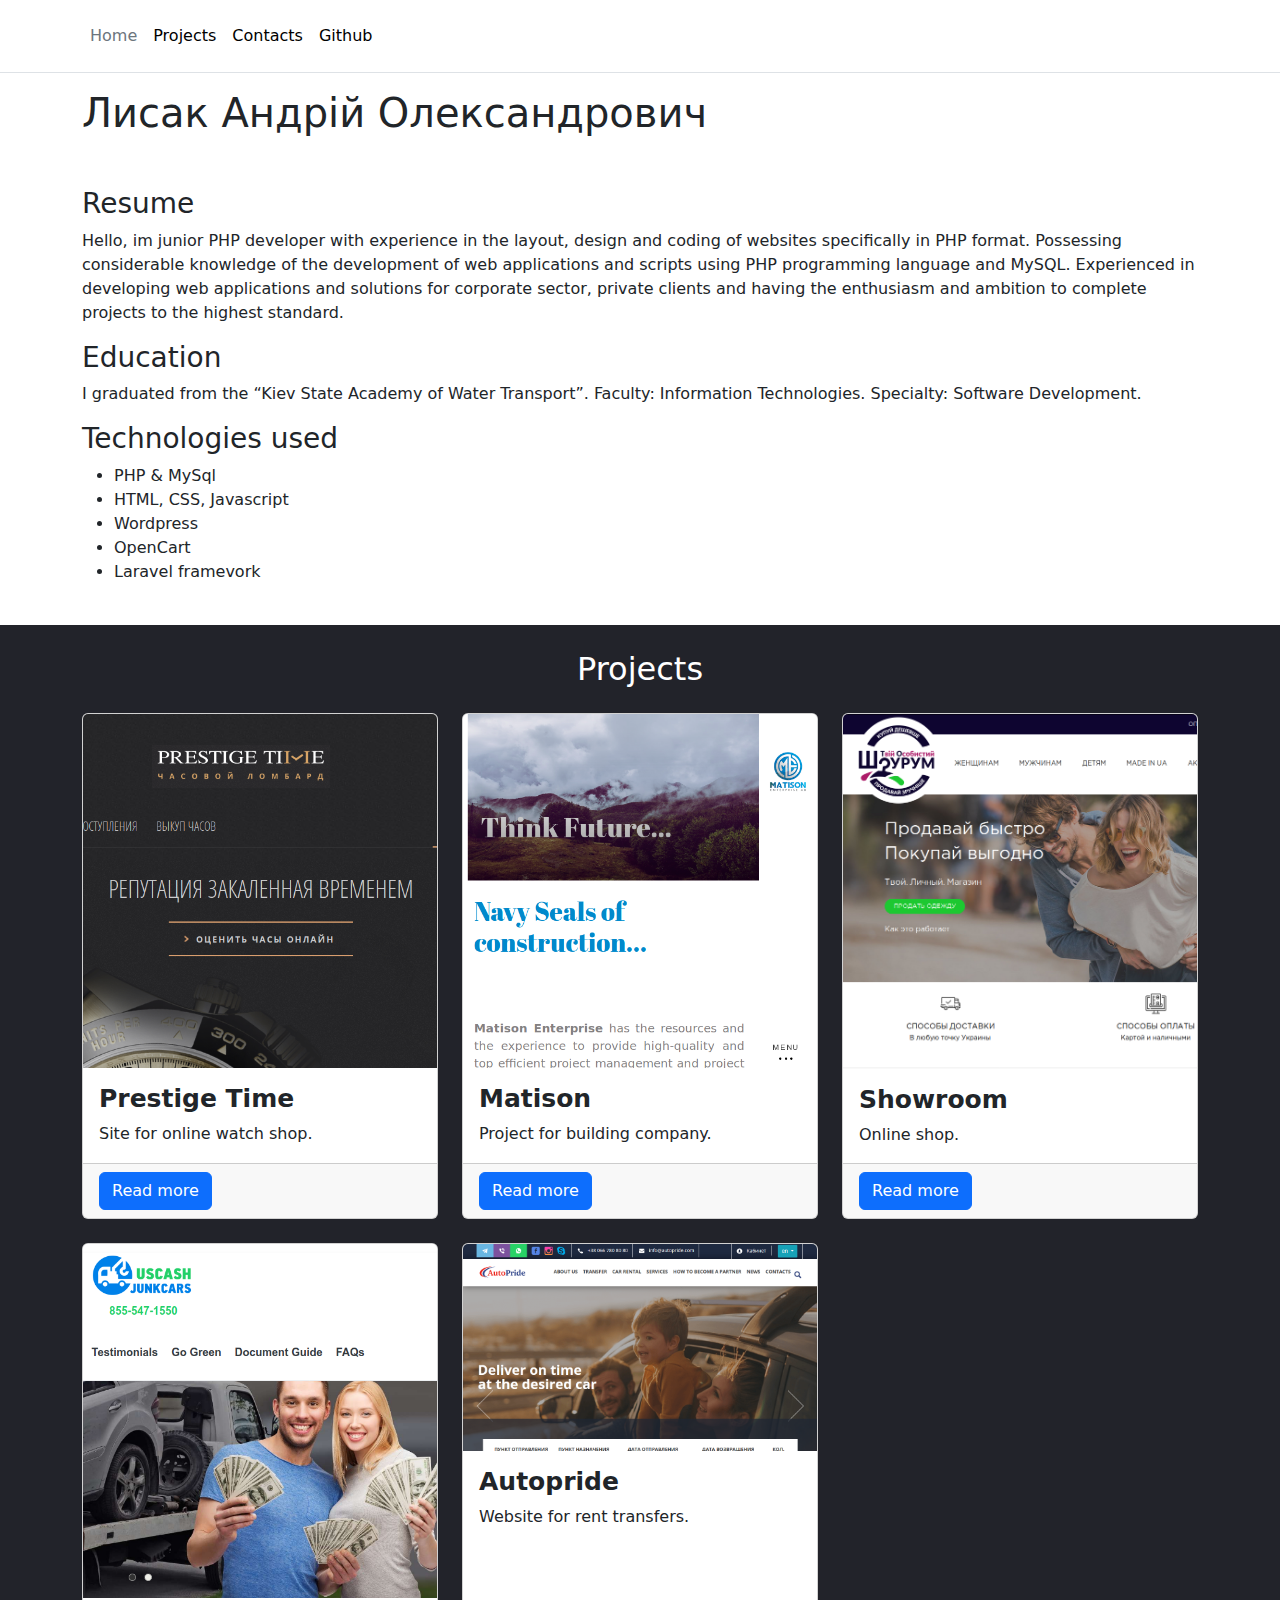
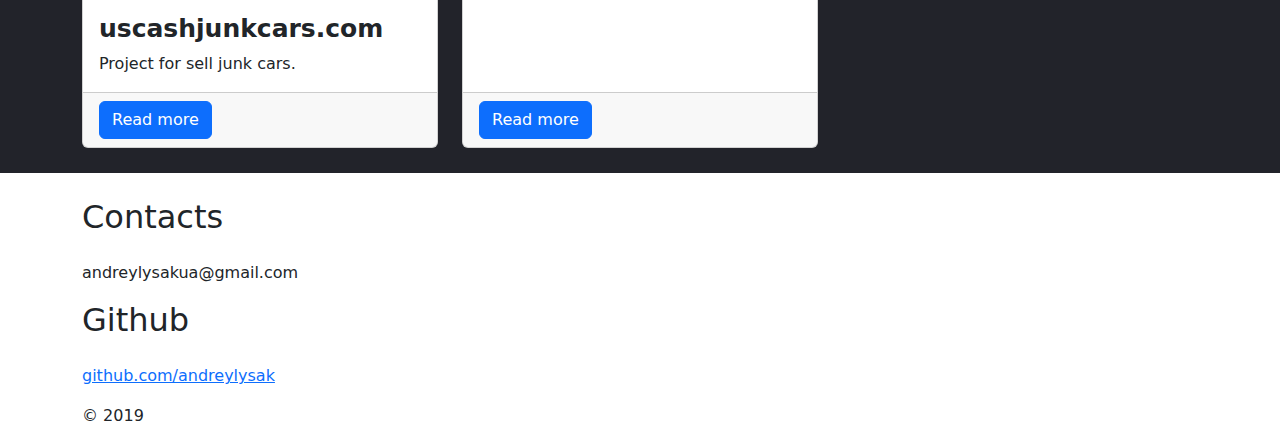
<file: index.html>
<!doctype html>
<html lang="en">
	<head>
    	<meta charset="utf-8">
    	<meta name="viewport" content="width=device-width, initial-scale=1">
    	<title>Лисак Андрій Олександрович</title>
    	<link rel="stylesheet" type="text/css" href="css/bootstrap.min.css" />
		<link rel="stylesheet" type="text/css" href="css/main.css" />
    </head>
    <body>
		<div id="header">
			<header class="p-3 mb-3 border-bottom">
				<div class="container">
					<div class="d-flex flex-wrap align-items-center justify-content-center justify-content-lg-start">
						<!--
						<a href="#" class="d-flex align-items-center mb-2 mb-lg-0 link-body-emphasis text-decoration-none header-logo">
						  A
						</a>
						-->
						<ul class="nav col-12 col-lg-auto me-lg-auto mb-2 justify-content-center mb-md-0">
						  <li><a href="#home" class="nav-link px-2 link-secondary">Home</a></li>
						  <li><a href="#projects" class="nav-link px-2 link-body-emphasis">Projects</a></li>
						  <li><a href="#contacts" class="nav-link px-2 link-body-emphasis">Contacts</a></li>
						  <li><a href="#github" class="nav-link px-2 link-body-emphasis">Github</a></li>
						</ul>
					</div>
				</div>
			</header>
		</div>
		<div id="content">
			<div id="description" class="section-description">
				<div class="container">
					<h1 class="section-description-title">Лисак Андрій Олександрович</h1>
					<h3>Resume</h3>
					<p>Hello, im junior PHP developer with experience in the layout, design and coding of websites specifically in PHP format. Possessing considerable knowledge of the development of web applications and scripts using PHP programming language and MySQL. Experienced in developing web applications and solutions for corporate sector, private clients and having the enthusiasm and ambition to complete projects to the highest standard.</p>
					<h3>Education</h3>
					<p>I graduated from the “Kiev State Academy of Water Transport”. Faculty: Information Technologies. Specialty: Software Development.</p>
					<h3>Technologies used</h3>
					<ul>
						<li>PHP & MySql</li>
						<li>HTML, CSS, Javascript</li>
						<li>Wordpress</li>
						<li>OpenCart</li>
						<li>Laravel framevork</li>
					</ul>
				</div>
			</div>
			<div id="projects" class="section-projects">
				<div class="container">
					<h2 class="section-title text-center section-title-light">Projects</h2>
					<div class="projects-cards">
						<div class="row row-cols-3 gy-4">
							<div class="col">
								<div class="card h-100">
									<img src="images/p4_1.png" class="card-img-top" alt="">
									<div class="card-body">
										<h5 class="card-title">Prestige Time</h5>
										<p class="card-text">Site for online watch shop.</p>
									</div>
									<div class="card-footer">
										<a href="/projects/1.html" class="btn btn-primary">Read more</a>
									</div>
								</div>
							</div>
							<div class="col">
								<div class="card h-100">
									<img src="images/p3_1.png" class="card-img-top" alt="">
									<div class="card-body">
										<h5 class="card-title">Matison</h5>
										<p class="card-text">Project for building company.</p>
									</div>
									<div class="card-footer">
										<a href="/projects/2.html" class="btn btn-primary">Read more</a>
									</div>
								</div>
							</div>
							<div class="col">
								<div class="card h-100">
									<img src="images/p1_7.png" class="card-img-top" alt="">
									<div class="card-body">
										<h5 class="card-title">Showroom</h5>
										<p class="card-text">Online shop.</p>
									</div>
									<div class="card-footer">
										<a href="/projects/3.html" class="btn btn-primary">Read more</a>
									</div>
								</div>
							</div>
							<div class="col">
								<div class="card h-100">
									<img src="images/p1_10.png" class="card-img-top" alt="">
									<div class="card-body">
										<h5 class="card-title">uscashjunkcars.com</h5>
										<p class="card-text">Project for sell junk cars.</p>
									</div>
									<div class="card-footer">
										<a href="/projects/4.html" class="btn btn-primary">Read more</a>
									</div>
								</div>
							</div>
							<div class="col">
								<div class="card h-100">
									<img src="images/autopride_1.PNG" class="card-img-top" alt="">
									<div class="card-body">
										<h5 class="card-title">Autopride</h5>
										<p class="card-text">Website for rent transfers.</p>
									</div>
									<div class="card-footer">
										<a href="/projects/5.html" class="btn btn-primary">Read more</a>
									</div>
								</div>
							</div>
						</div>
					</div>
				</div>
			</div>
			<div id="contacts" class="section-contacts">
				<div class="container">
					<h2 class="section-title">Contacts</h2>
					<p>andreylysakua@gmail.com</p>
				</div>
			</div>
			<div id="github" class="section-github">
				<div class="container">
					<h2 class="section-title">Github</h2>
					<p><a href="https://github.com/andreylysak">github.com/andreylysak</a></p>
				</div>
			</div>
		</div>
		<div id="footer">
			<div class="container">
				<p>&copy; 2019</p>
			</div>
		</div>

    	<script src="js/bootstrap.bundle.min.js" type="text/javascript"></script>
	</body>
</html>
</file>
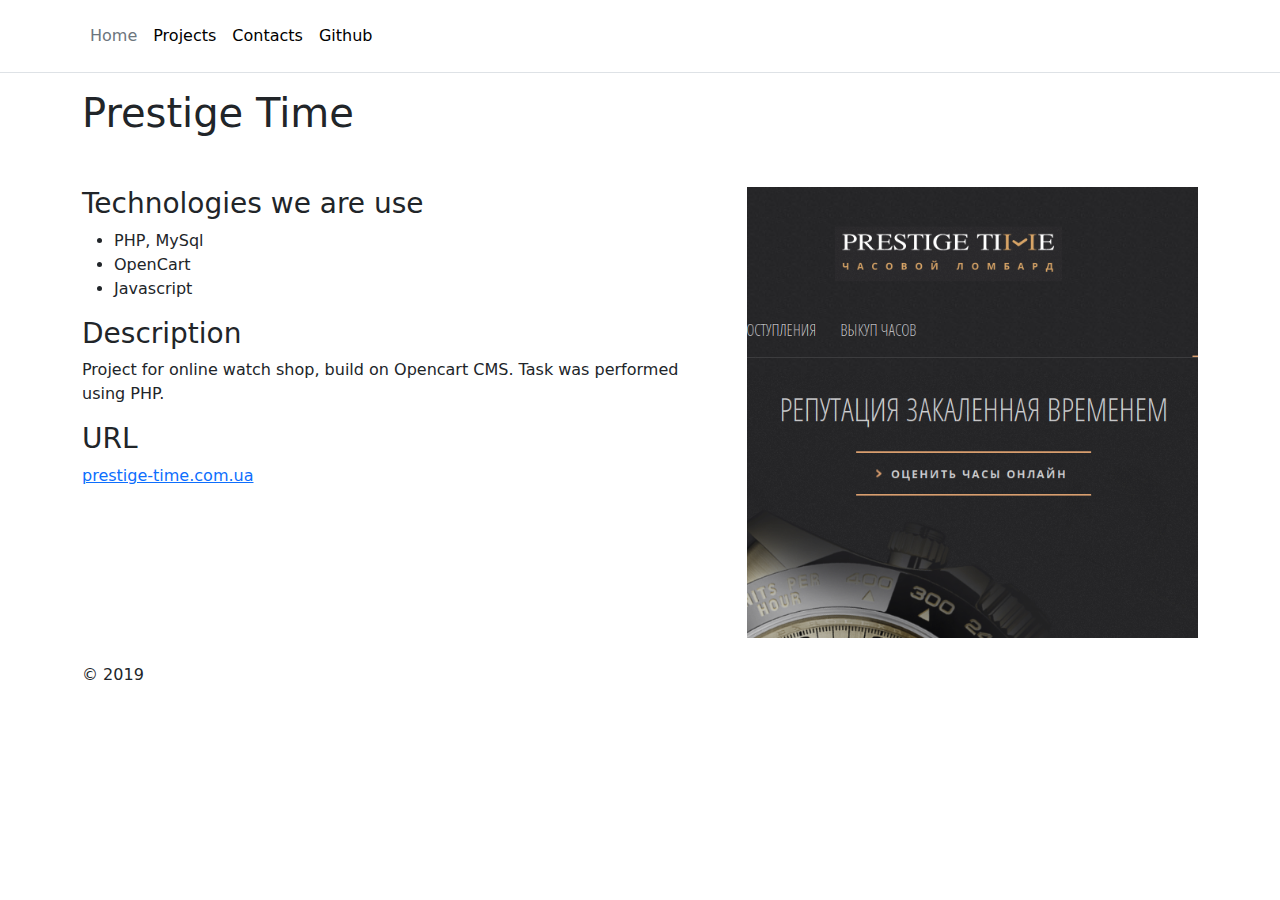
<file: projects/1.html>
<!doctype html>
<html lang="en">
	<head>
    	<meta charset="utf-8">
    	<meta name="viewport" content="width=device-width, initial-scale=1">
    	<title>Лисак Андрій Олександрович</title>
    	<link rel="stylesheet" type="text/css" href="../css/bootstrap.min.css" />
		<link rel="stylesheet" type="text/css" href="../css/main.css" />
    </head>
    <body>
		<div id="header">
			<header class="p-3 mb-3 border-bottom">
				<div class="container">
					<div class="d-flex flex-wrap align-items-center justify-content-center justify-content-lg-start">
						<!--
						<a href="#" class="d-flex align-items-center mb-2 mb-lg-0 link-body-emphasis text-decoration-none header-logo">
						  A
						</a>
						-->
						<ul class="nav col-12 col-lg-auto me-lg-auto mb-2 justify-content-center mb-md-0">
						  <li><a href="../index.html" class="nav-link px-2 link-secondary">Home</a></li>
						  <li><a href="../index.html#projects" class="nav-link px-2 link-body-emphasis">Projects</a></li>
						  <li><a href="../index.html#contacts" class="nav-link px-2 link-body-emphasis">Contacts</a></li>
						  <li><a href="../index.html#github" class="nav-link px-2 link-body-emphasis">Github</a></li>
						</ul>
					</div>
				</div>
			</header>
		</div>
		<div id="content">
			<div id="description" class="section-description">
				<div class="container">
					<h1 class="section-description-title">Prestige Time</h1>
					<div class="row">
						<div class="col-7">
							<h3>Technologies we are use</h3>
							<ul>
								<li>PHP, MySql</li>
								<li>OpenCart</li>
								<li>Javascript</li>
							</ul>
							<h3>Description</h3>
							<p>Project for online watch shop, build on Opencart CMS. Task was performed using PHP.</p>
							<h3>URL</h3>
							<a href="https://prestige-time.com.ua">prestige-time.com.ua</a>
						</div>
						<div class="col-5">
							<div class="project-image">
                                <img src="../images/p4_1.png">
                            </div>
						</div>
					</div>
				</div>
			</div>
		</div>
		<div id="footer">
			<div class="container">
				<p>&copy; 2019</p>
			</div>
		</div>

    	<script src="../js/bootstrap.bundle.min.js" type="text/javascript"></script>
	</body>
</html>
</file>
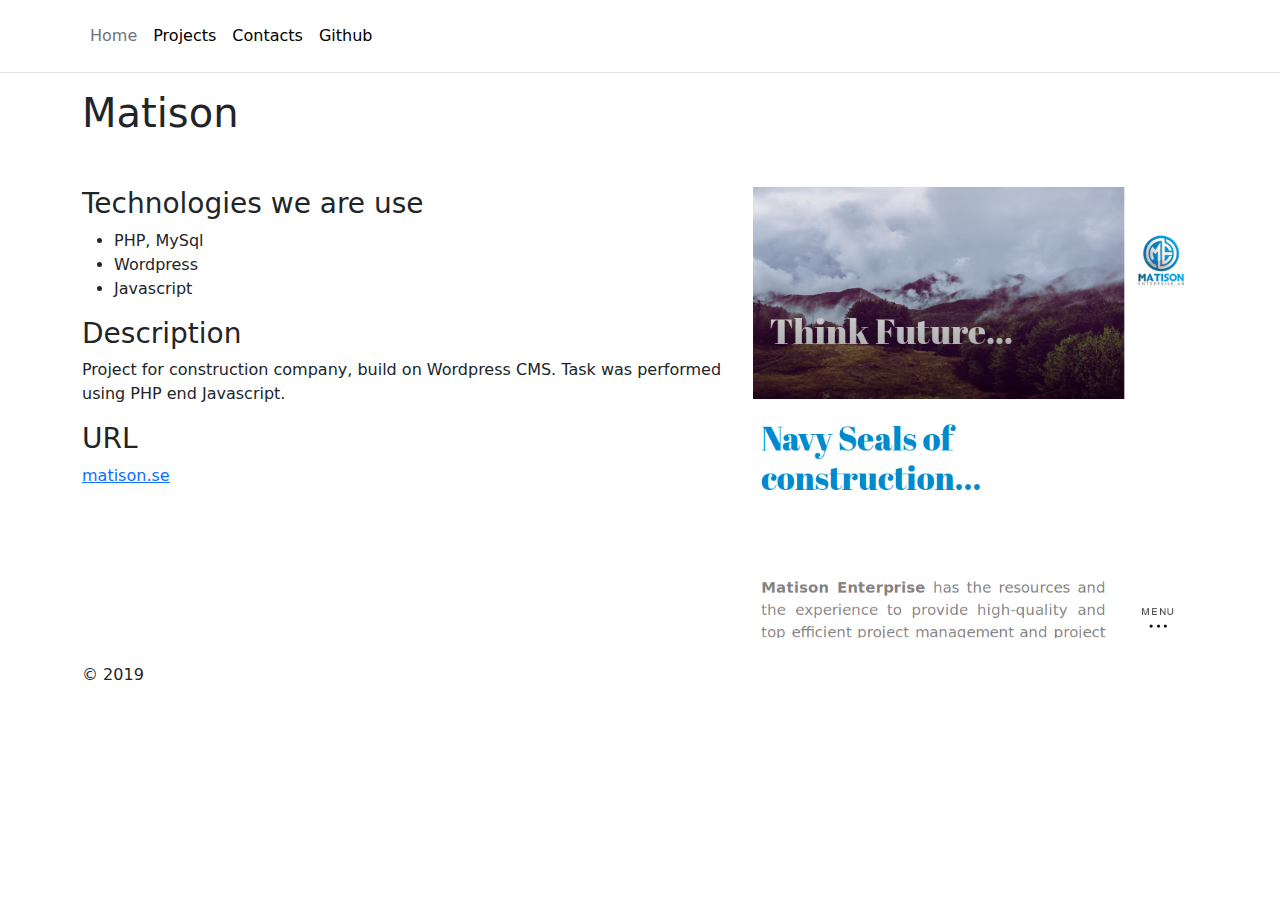
<file: projects/2.html>
<!doctype html>
<html lang="en">
	<head>
    	<meta charset="utf-8">
    	<meta name="viewport" content="width=device-width, initial-scale=1">
    	<title>Лисак Андрій Олександрович</title>
    	<link rel="stylesheet" type="text/css" href="../css/bootstrap.min.css" />
		<link rel="stylesheet" type="text/css" href="../css/main.css" />
    </head>
    <body>
		<div id="header">
			<header class="p-3 mb-3 border-bottom">
				<div class="container">
					<div class="d-flex flex-wrap align-items-center justify-content-center justify-content-lg-start">
						<!--
						<a href="#" class="d-flex align-items-center mb-2 mb-lg-0 link-body-emphasis text-decoration-none header-logo">
						  A
						</a>
						-->
						<ul class="nav col-12 col-lg-auto me-lg-auto mb-2 justify-content-center mb-md-0">
						  <li><a href="../index.html" class="nav-link px-2 link-secondary">Home</a></li>
						  <li><a href="../index.html#projects" class="nav-link px-2 link-body-emphasis">Projects</a></li>
						  <li><a href="../index.html#contacts" class="nav-link px-2 link-body-emphasis">Contacts</a></li>
						  <li><a href="../index.html#github" class="nav-link px-2 link-body-emphasis">Github</a></li>
						</ul>
					</div>
				</div>
			</header>
		</div>
		<div id="content">
			<div id="description" class="section-description">
				<div class="container">
					<h1 class="section-description-title">Matison</h1>
					<div class="row">
						<div class="col-7">
							<h3>Technologies we are use</h3>
							<ul>
								<li>PHP, MySql</li>
								<li>Wordpress</li>
								<li>Javascript</li>
							</ul>
							<h3>Description</h3>
							<p>Project for construction company, build on Wordpress CMS. Task was performed using PHP end Javascript.</p>
							<h3>URL</h3>
							<a href="https://matison.se">matison.se</a>
						</div>
						<div class="col-5">
							<div class="project-image">
                                <img src="../images/p3_1.png">
                            </div>
						</div>
					</div>
				</div>
			</div>
		</div>
		<div id="footer">
			<div class="container">
				<p>&copy; 2019</p>
			</div>
		</div>

    	<script src="../js/bootstrap.bundle.min.js" type="text/javascript"></script>
	</body>
</html>
</file>
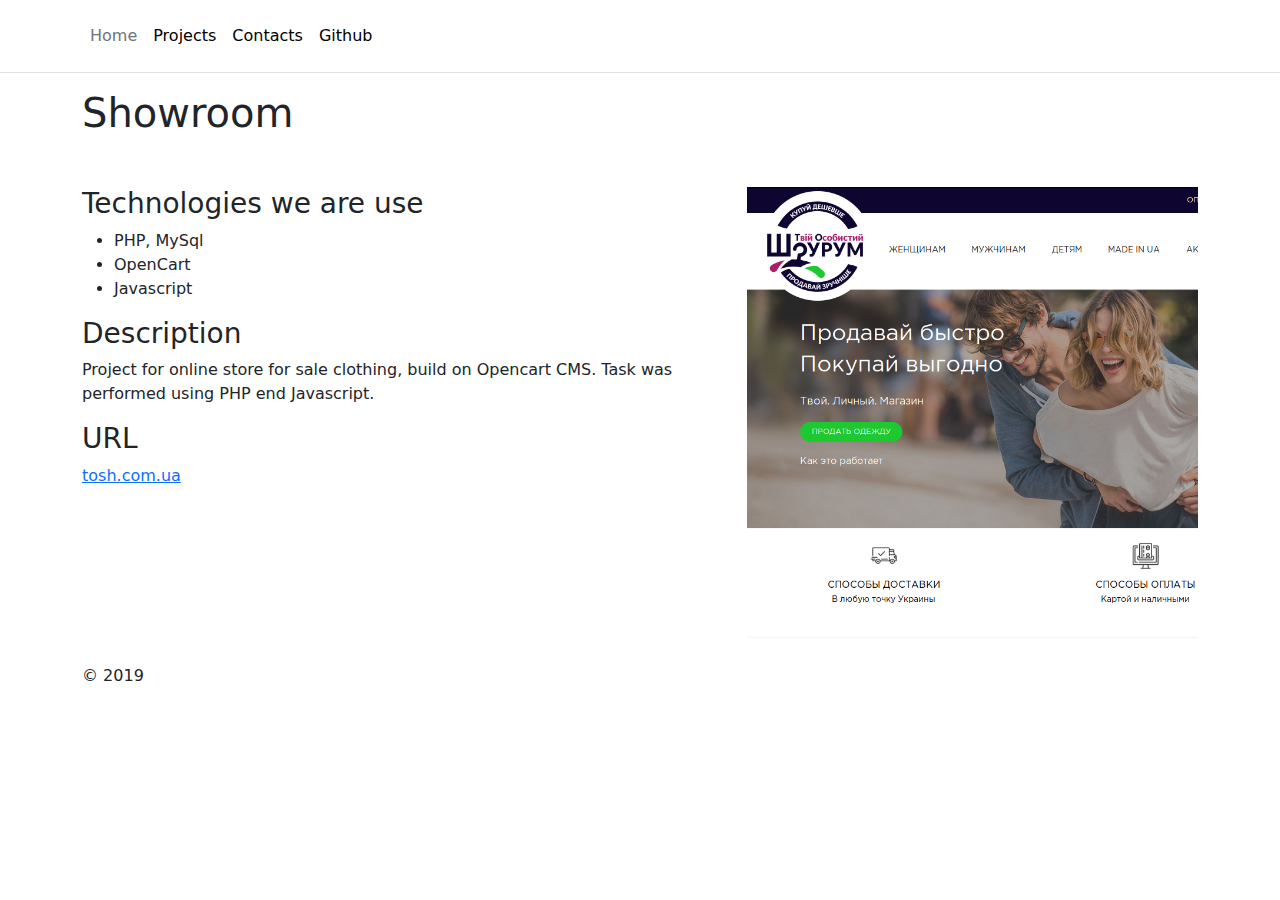
<file: projects/3.html>
<!doctype html>
<html lang="en">
	<head>
    	<meta charset="utf-8">
    	<meta name="viewport" content="width=device-width, initial-scale=1">
    	<title>Лисак Андрій Олександрович</title>
    	<link rel="stylesheet" type="text/css" href="../css/bootstrap.min.css" />
		<link rel="stylesheet" type="text/css" href="../css/main.css" />
    </head>
    <body>
		<div id="header">
			<header class="p-3 mb-3 border-bottom">
				<div class="container">
					<div class="d-flex flex-wrap align-items-center justify-content-center justify-content-lg-start">
						<!--
						<a href="#" class="d-flex align-items-center mb-2 mb-lg-0 link-body-emphasis text-decoration-none header-logo">
						  A
						</a>
						-->
						<ul class="nav col-12 col-lg-auto me-lg-auto mb-2 justify-content-center mb-md-0">
						  <li><a href="../index.html" class="nav-link px-2 link-secondary">Home</a></li>
						  <li><a href="../index.html#projects" class="nav-link px-2 link-body-emphasis">Projects</a></li>
						  <li><a href="../index.html#contacts" class="nav-link px-2 link-body-emphasis">Contacts</a></li>
						  <li><a href="../index.html#github" class="nav-link px-2 link-body-emphasis">Github</a></li>
						</ul>
					</div>
				</div>
			</header>
		</div>
		<div id="content">
			<div id="description" class="section-description">
				<div class="container">
					<h1 class="section-description-title">Showroom</h1>
					<div class="row">
						<div class="col-7">
							<h3>Technologies we are use</h3>
							<ul>
								<li>PHP, MySql</li>
								<li>OpenCart</li>
								<li>Javascript</li>
							</ul>
							<h3>Description</h3>
							<p>Project for online store for sale clothing, build on Opencart CMS. Task was performed using PHP end Javascript.</p>
							<h3>URL</h3>
							<a href="https://tosh.com.ua">tosh.com.ua</a>
						</div>
						<div class="col-5">
							<div class="project-image">
                                <img src="../images/p1_7.png">
                            </div>
						</div>
					</div>
				</div>
			</div>
		</div>
		<div id="footer">
			<div class="container">
				<p>&copy; 2019</p>
			</div>
		</div>

    	<script src="../js/bootstrap.bundle.min.js" type="text/javascript"></script>
	</body>
</html>
</file>
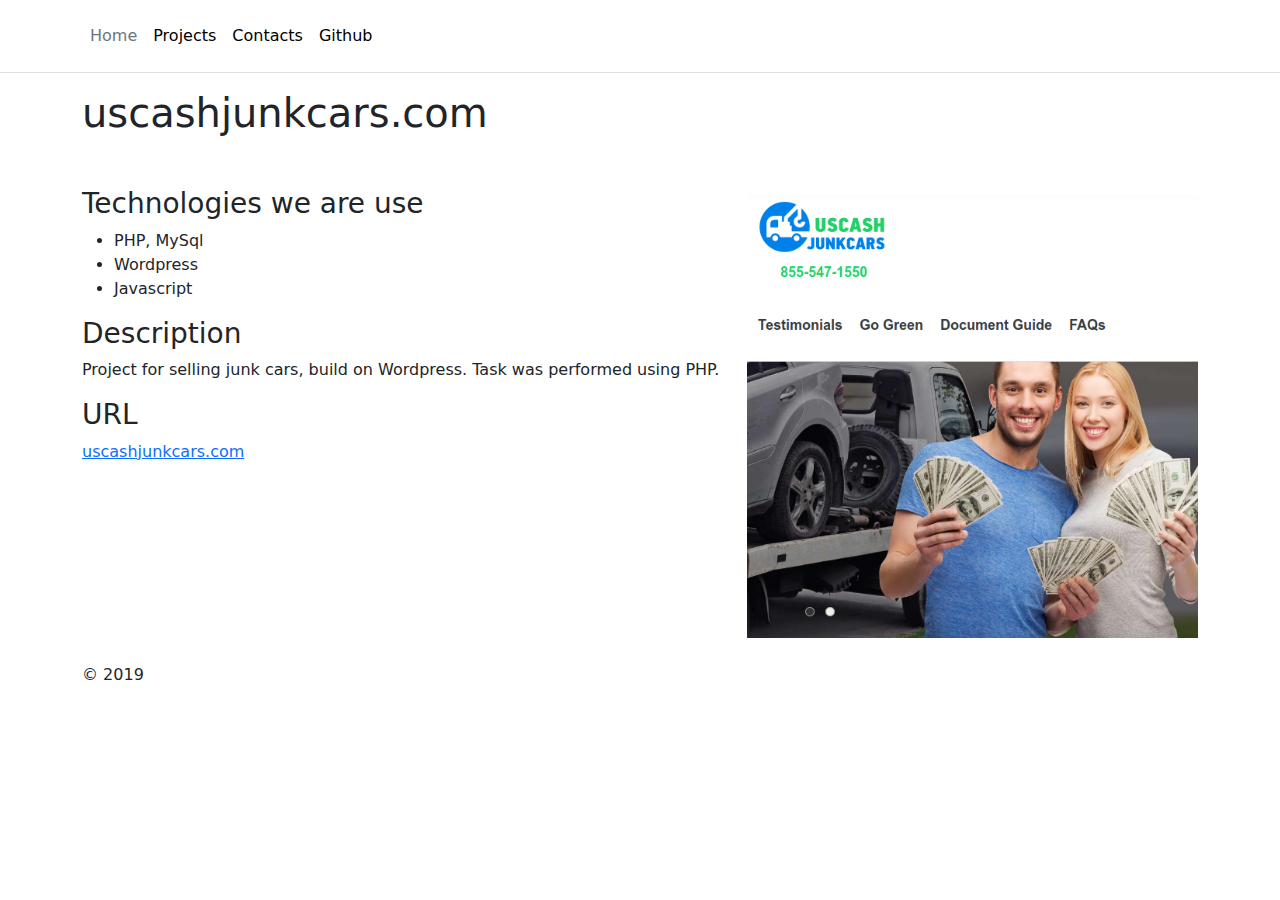
<file: projects/4.html>
<!doctype html>
<html lang="en">
	<head>
    	<meta charset="utf-8">
    	<meta name="viewport" content="width=device-width, initial-scale=1">
    	<title>Лисак Андрій Олександрович</title>
    	<link rel="stylesheet" type="text/css" href="../css/bootstrap.min.css" />
		<link rel="stylesheet" type="text/css" href="../css/main.css" />
    </head>
    <body>
		<div id="header">
			<header class="p-3 mb-3 border-bottom">
				<div class="container">
					<div class="d-flex flex-wrap align-items-center justify-content-center justify-content-lg-start">
						<!--
						<a href="#" class="d-flex align-items-center mb-2 mb-lg-0 link-body-emphasis text-decoration-none header-logo">
						  A
						</a>
						-->
						<ul class="nav col-12 col-lg-auto me-lg-auto mb-2 justify-content-center mb-md-0">
						  <li><a href="../index.html" class="nav-link px-2 link-secondary">Home</a></li>
						  <li><a href="../index.html#projects" class="nav-link px-2 link-body-emphasis">Projects</a></li>
						  <li><a href="../index.html#contacts" class="nav-link px-2 link-body-emphasis">Contacts</a></li>
						  <li><a href="../index.html#github" class="nav-link px-2 link-body-emphasis">Github</a></li>
						</ul>
					</div>
				</div>
			</header>
		</div>
		<div id="content">
			<div id="description" class="section-description">
				<div class="container">
					<h1 class="section-description-title">uscashjunkcars.com</h1>
					<div class="row">
						<div class="col-7">
							<h3>Technologies we are use</h3>
							<ul>
								<li>PHP, MySql</li>
								<li>Wordpress</li>
								<li>Javascript</li>
							</ul>
							<h3>Description</h3>
							<p>Project for selling junk cars, build on Wordpress. Task was performed using PHP.</p>
							<h3>URL</h3>
							<a href="http://uscashjunkcars.com">uscashjunkcars.com</a>
						</div>
						<div class="col-5">
							<div class="project-image">
                                <img src="../images/p1_10.png">
                            </div>
						</div>
					</div>
				</div>
			</div>
		</div>
		<div id="footer">
			<div class="container">
				<p>&copy; 2019</p>
			</div>
		</div>

    	<script src="../js/bootstrap.bundle.min.js" type="text/javascript"></script>
	</body>
</html>
</file>
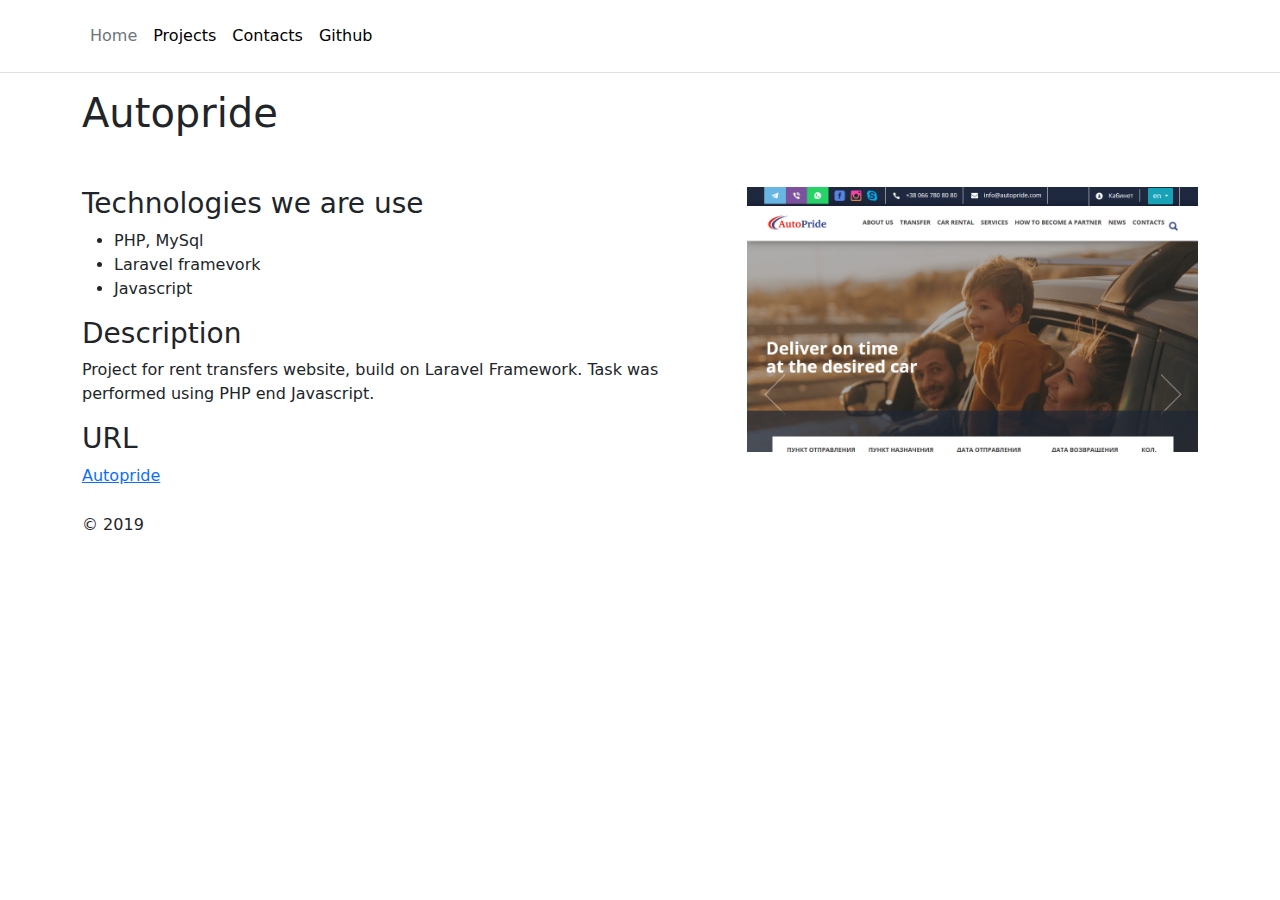
<file: projects/5.html>
<!doctype html>
<html lang="en">
	<head>
    	<meta charset="utf-8">
    	<meta name="viewport" content="width=device-width, initial-scale=1">
    	<title>Лисак Андрій Олександрович</title>
    	<link rel="stylesheet" type="text/css" href="../css/bootstrap.min.css" />
		<link rel="stylesheet" type="text/css" href="../css/main.css" />
    </head>
    <body>
		<div id="header">
			<header class="p-3 mb-3 border-bottom">
				<div class="container">
					<div class="d-flex flex-wrap align-items-center justify-content-center justify-content-lg-start">
						<!--
						<a href="#" class="d-flex align-items-center mb-2 mb-lg-0 link-body-emphasis text-decoration-none header-logo">
						  A
						</a>
						-->
						<ul class="nav col-12 col-lg-auto me-lg-auto mb-2 justify-content-center mb-md-0">
						  <li><a href="../index.html" class="nav-link px-2 link-secondary">Home</a></li>
						  <li><a href="../index.html#projects" class="nav-link px-2 link-body-emphasis">Projects</a></li>
						  <li><a href="../index.html#contacts" class="nav-link px-2 link-body-emphasis">Contacts</a></li>
						  <li><a href="../index.html#github" class="nav-link px-2 link-body-emphasis">Github</a></li>
						</ul>
					</div>
				</div>
			</header>
		</div>
		<div id="content">
			<div id="description" class="section-description">
				<div class="container">
					<h1 class="section-description-title">Autopride</h1>
					<div class="row">
						<div class="col-7">
							<h3>Technologies we are use</h3>
							<ul>
								<li>PHP, MySql</li>
								<li>Laravel framevork</li>
								<li>Javascript</li>
							</ul>
							<h3>Description</h3>
							<p>Project for rent transfers website, build on Laravel Framework. Task was performed using PHP end Javascript.</p>
							<h3>URL</h3>
							<a href="https://voyager.apoehali.com.ua/">Autopride</a>
						</div>
						<div class="col-5">
							<div class="project-image">
                                <img src="../images/autopride_1.PNG">
                            </div>
						</div>
					</div>
				</div>
			</div>
		</div>
		<div id="footer">
			<div class="container">
				<p>&copy; 2019</p>
			</div>
		</div>

    	<script src="../js/bootstrap.bundle.min.js" type="text/javascript"></script>
	</body>
</html>
</file>
<file: css/main.css>
.header-logo {
	font-size: 40px;
	margin-right: 20px;
}

.section-description-title {
	margin-bottom: 50px;
}

.section-description {
	padding-bottom: 25px;
}

.section-projects {
	background: hsl(232, 11%, 15%);
	padding-top: 25px;
	padding-bottom: 25px;
	color: #fff;
}

.section-title {
	margin-bottom: 25px;
}

.section-title-light{
	color: #fff;
}

.projects-cards .card-title {
  font-weight: bold;
  font-size: 25px;
}

.section-contacts {
  padding-top: 25px;
}

.project-image img {
	width: 100%;
}
</file>
